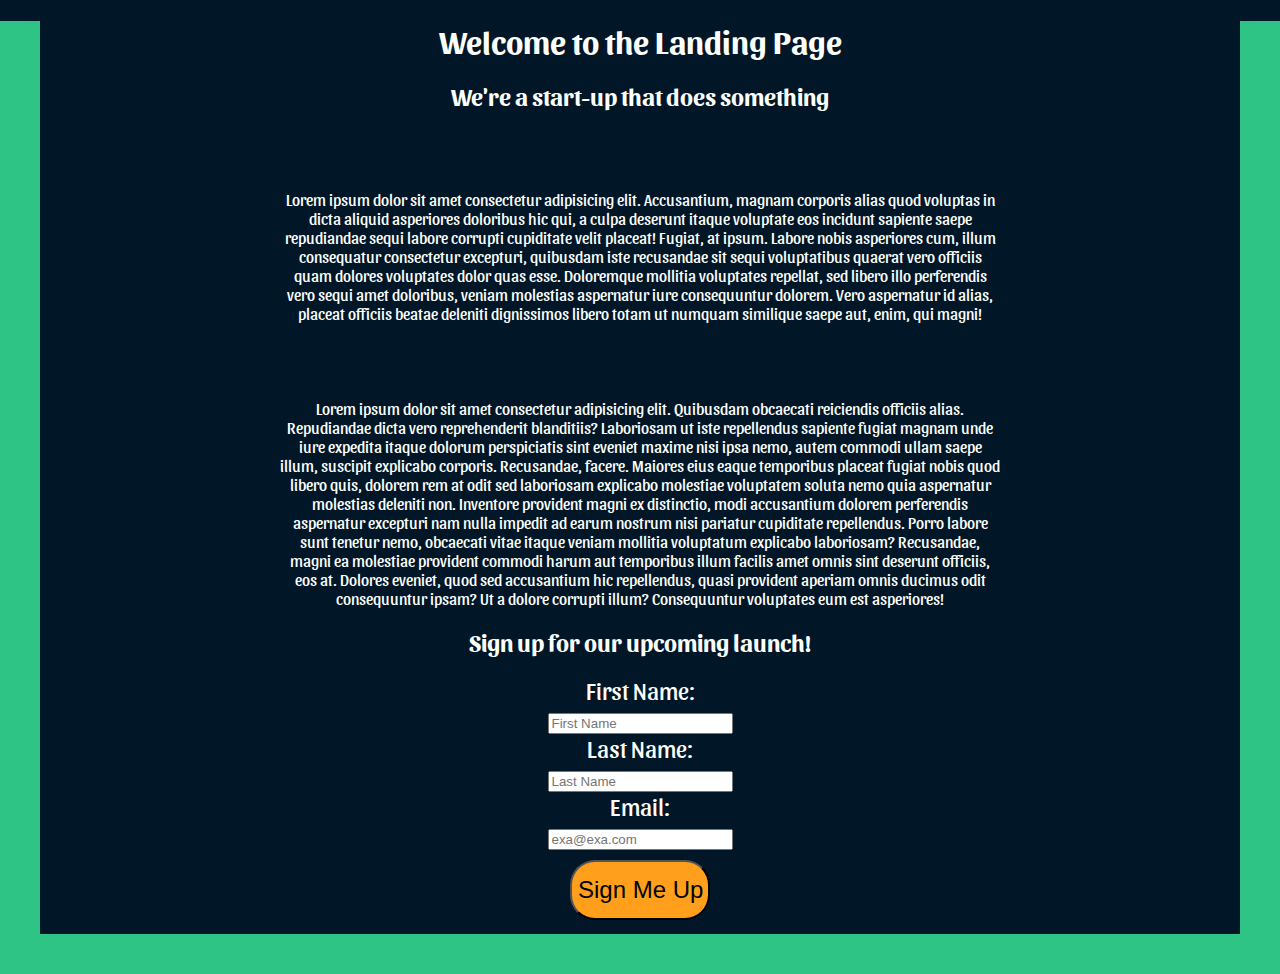
<file: index.html>
<!DOCTYPE html>
<html lang="en">
<head>
    <meta charset="UTF-8">
    <meta name="viewport" content="width=device-width, initial-scale=1.0">
    <title>Document</title>
    <link rel="stylesheet" href="1.css">
    <link rel="preconnect" href="https://fonts.googleapis.com">
    <link rel="preconnect" href="https://fonts.gstatic.com" crossorigin>
    <link href="https://fonts.googleapis.com/css2?family=Sansita&display=swap" rel="stylesheet">
</head>
<body>
    
    <h1>Welcome to the Landing Page</h1>
    <h2 id="head1">We're a start-up that does something</h2>
    <p id="one">Lorem ipsum dolor sit amet consectetur adipisicing elit. Accusantium, magnam corporis alias quod voluptas in dicta aliquid asperiores doloribus hic qui, a culpa deserunt itaque voluptate eos incidunt sapiente saepe repudiandae sequi labore corrupti cupiditate velit placeat! Fugiat, at ipsum. Labore nobis asperiores cum, illum consequatur consectetur excepturi, quibusdam iste recusandae sit sequi voluptatibus quaerat vero officiis quam dolores voluptates dolor quas esse. Doloremque mollitia voluptates repellat, sed libero illo perferendis vero sequi amet doloribus, veniam molestias aspernatur iure consequuntur dolorem. Vero aspernatur id alias, placeat officiis beatae deleniti dignissimos libero totam ut numquam similique saepe aut, enim, qui magni!</p>

    <p id="two">Lorem ipsum dolor sit amet consectetur adipisicing elit. Quibusdam obcaecati reiciendis officiis alias. Repudiandae dicta vero reprehenderit blanditiis? Laboriosam ut iste repellendus sapiente fugiat magnam unde iure expedita itaque dolorum perspiciatis sint eveniet maxime nisi ipsa nemo, autem commodi ullam saepe illum, suscipit explicabo corporis. Recusandae, facere. Maiores eius eaque temporibus placeat fugiat nobis quod libero quis, dolorem rem at odit sed laboriosam explicabo molestiae voluptatem soluta nemo quia aspernatur molestias deleniti non. Inventore provident magni ex distinctio, modi accusantium dolorem perferendis aspernatur excepturi nam nulla impedit ad earum nostrum nisi pariatur cupiditate repellendus. Porro labore sunt tenetur nemo, obcaecati vitae itaque veniam mollitia voluptatum explicabo laboriosam? Recusandae, magni ea molestiae provident commodi harum aut temporibus illum facilis amet omnis sint deserunt officiis, eos at. Dolores eveniet, quod sed accusantium hic repellendus, quasi provident aperiam omnis ducimus odit consequuntur ipsam? Ut a dolore corrupti illum? Consequuntur voluptates eum est asperiores!</p>

    <h2 id="head2">Sign up for our upcoming launch!</h2>

    <form class="emailform" action="2.html">

        <label for="first">First Name:</label>
        <br>
        <input type="text" name="first" placeholder="First Name" required>
        <br>
        <label for="last">Last Name:</label>
        <br>
        <input type="text" name="first" placeholder="Last Name" required>
        <br>
        <label for="email">Email:</label>
        <br>
        <input type="email" name="email" placeholder="exa@exa.com" required>
        <br>
        <input type="submit" id="sub", value="Sign Me Up">

    </form>

    

</body>
</html>
</file>
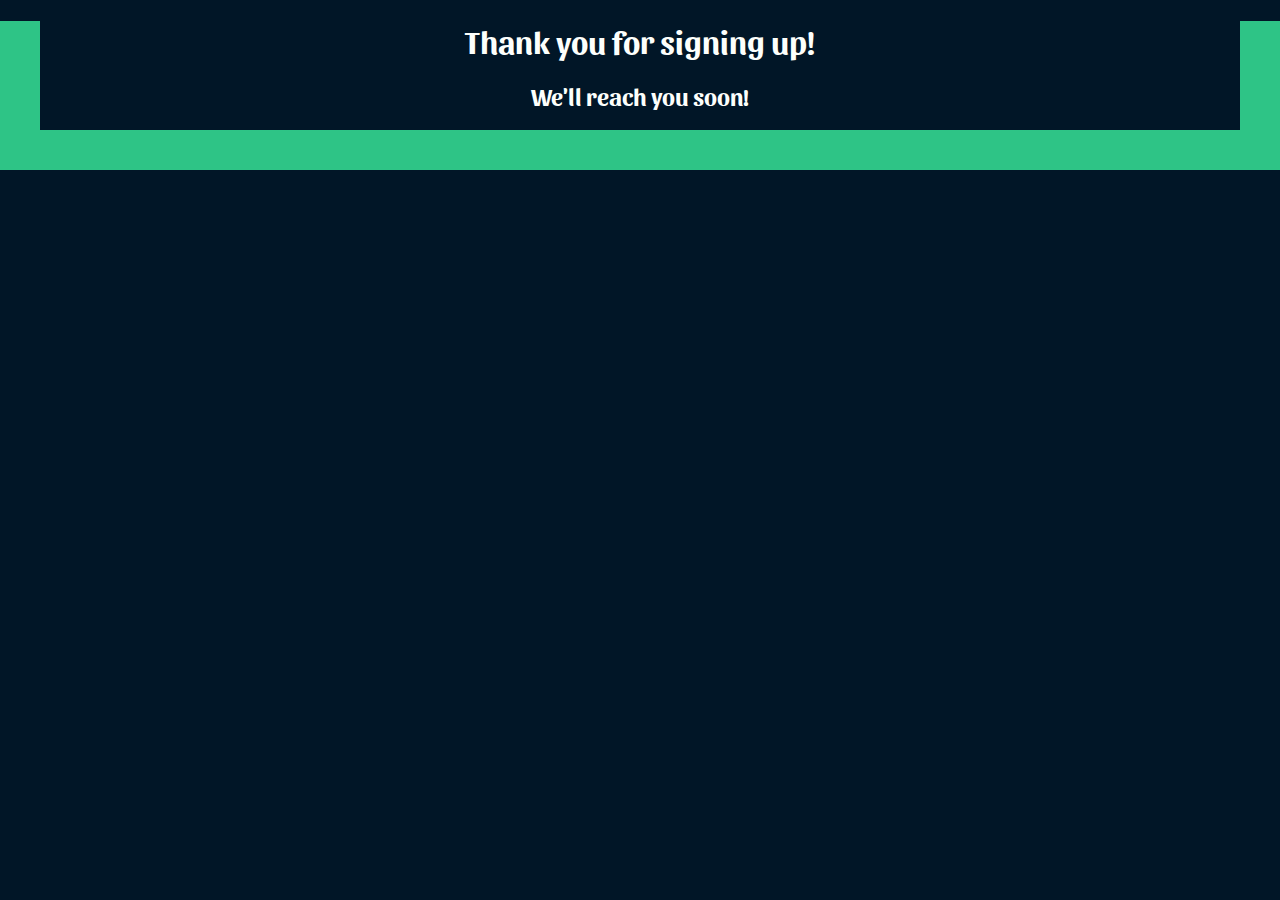
<file: 2.html>
<!DOCTYPE html>
<html lang="en">
<head>
    <meta charset="UTF-8">
    <meta name="viewport" content="width=device-width, initial-scale=1.0">
    <title>Document</title>
    <link rel="stylesheet" href="1.css">
    <link rel="preconnect" href="https://fonts.googleapis.com">
    <link rel="preconnect" href="https://fonts.gstatic.com" crossorigin>
    <link href="https://fonts.googleapis.com/css2?family=Sansita&display=swap" rel="stylesheet">
</head>
<body>
    
    <h1>Thank you for signing up!</h1>
    <h2>We'll reach you soon!</h2>

</body>
</html>
</file>
<file: 1.css>
body
{
    font-family: 'Sansita', sans-serif;
    background-color: #011627;
    color: #fdfffc;
    text-align: center;
    border: 40px solid #2ec486;
    border-top: 0px;
    margin: 0px;
}

p
{
    padding-top: 5%;
    padding-left: 20%;
    padding-right: 20%;
}

form 
{
    font-size: 1.5em;
    margin-bottom: 10px;
}

#sub
{
    background-color: #ff9f1c;
    height: 60px;
    width: 140px;
    margin: 4px;
    margin-top: 10px;
    font-size: 1em;
    border-radius: 25px;
}
</file>
